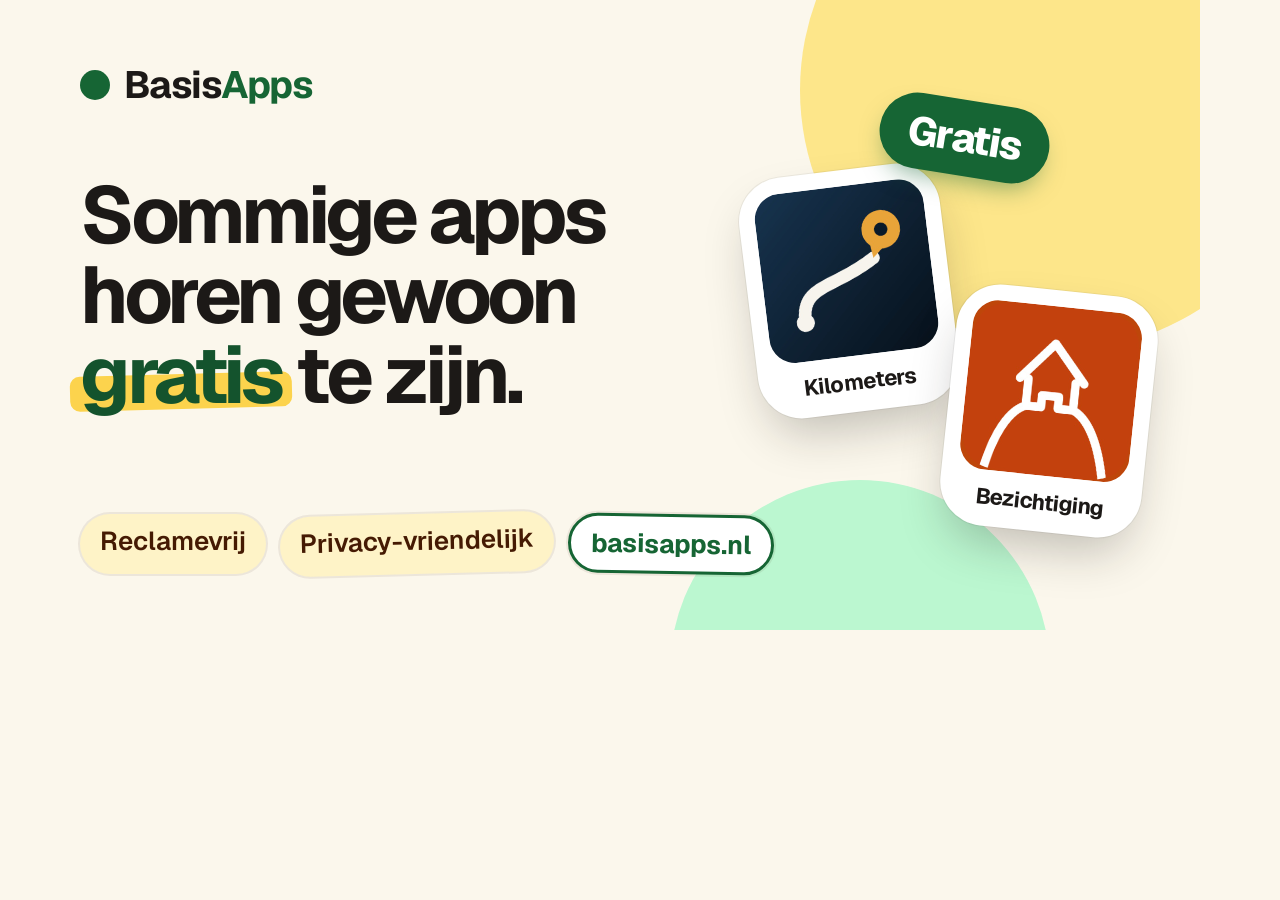
<file: tools/og/home.html>
<!doctype html><html lang="nl"><head><meta charset="utf-8"><link rel="stylesheet" href="og.css"><style>h1{font-size:80px;width:610px;top:175px}.card img{width:170px;height:170px;border-radius:26px}.card span{font-size:22px}.c1{right:250px;top:170px}.c2{right:50px;top:290px}.stamp{right:150px;top:100px}.badge{right:auto;left:auto;display:none}.foot .url{background:#fff;border:3px solid #166534;color:#166534;font-weight:700}</style></head><body>
<div class="blob b1"></div><div class="blob b2"></div>
<div class="logo"><i></i><span>Basis<b>Apps</b></span></div>
<h1>Sommige apps horen gewoon <span class="hl">gratis</span> te zijn.</h1>
<div class="card c1"><img src="../../assets/icons/kilometerregistratie.jpg"><span>Kilometers</span></div>
<div class="card c2"><img src="../../assets/icons/bezichtiging.jpg"><span>Bezichtiging</span></div>
<div class="stamp">Gratis</div>
<div class="foot"><span class="chip">Reclamevrij</span><span class="chip">Privacy-vriendelijk</span><span class="chip url">basisapps.nl</span></div>

</body></html>
</file>
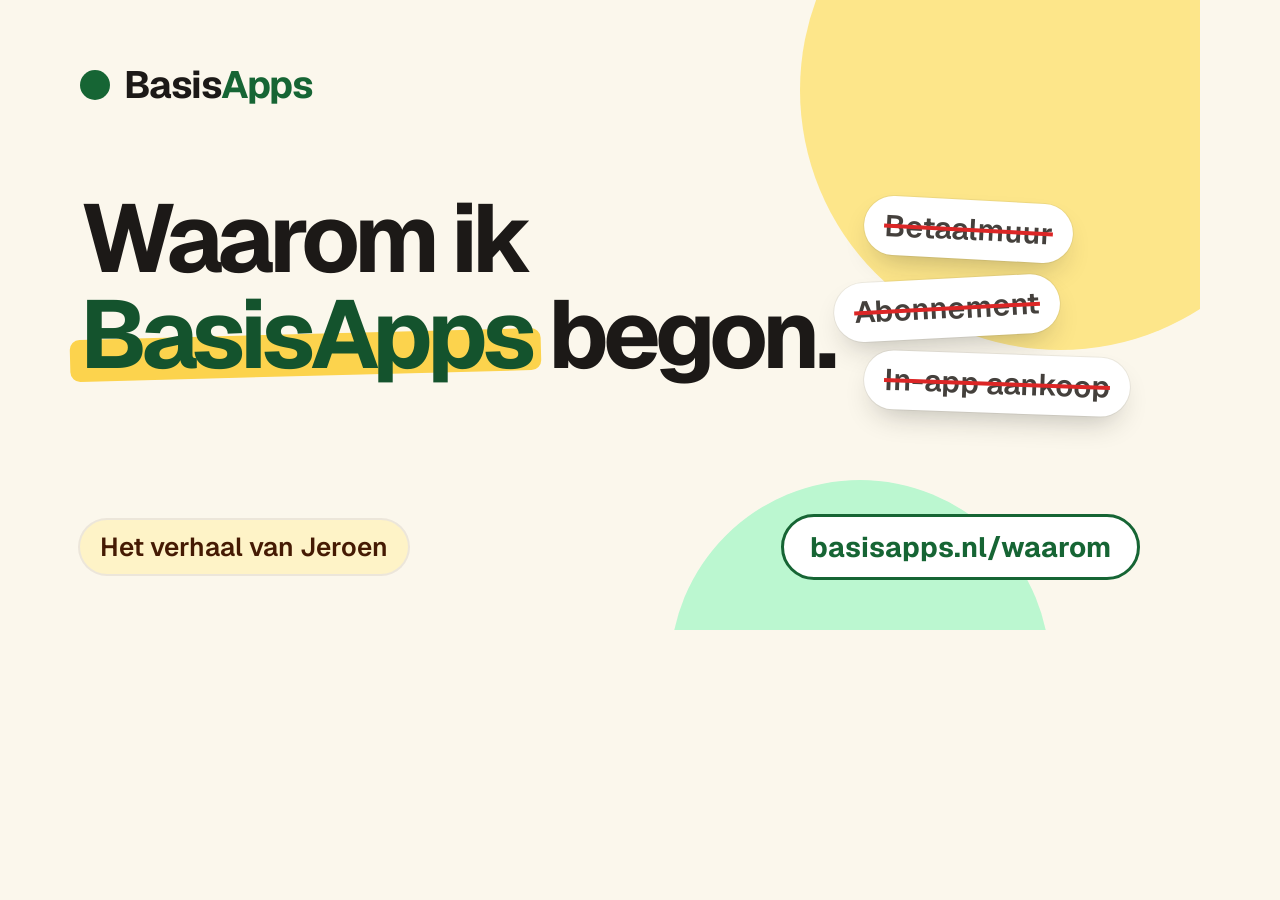
<file: tools/og/waarom.html>
<!doctype html><html lang="nl"><head><meta charset="utf-8"><link rel="stylesheet" href="og.css">
<style>h1{top:190px;width:760px;font-size:96px}.q{position:absolute;left:80px;top:150px;font-size:26px;font-weight:600;color:#78716c}
.nope{position:absolute;right:70px;top:150px;display:flex;flex-direction:column;gap:18px;align-items:flex-start}
.nope .chip{font-size:30px;background:#fff;color:#44403c;text-decoration:line-through;text-decoration-color:#dc2626;text-decoration-thickness:4px;box-shadow:0 14px 30px -12px rgba(28,25,23,.3),0 0 0 1px rgba(28,25,23,.06)}
.nope .chip:nth-child(1){transform:rotate(3deg)}.nope .chip:nth-child(2){transform:rotate(-3deg) translateX(-30px)}.nope .chip:nth-child(3){transform:rotate(2deg)}</style></head><body>
<div class="blob b1"></div><div class="blob b2"></div>
<div class="logo"><i></i><span>Basis<b>Apps</b></span></div>
<h1>Waarom ik <span class="hl">BasisApps</span> begon.</h1>
<div class="nope" style="top:200px"><span class="chip">Betaalmuur</span><span class="chip">Abonnement</span><span class="chip">In-app aankoop</span></div>
<div class="foot"><span class="chip">Het verhaal van Jeroen</span></div>
<div class="badge">basisapps.nl/waarom</div>
</body></html>
</file>
<file: tools/og/og.css>
@font-face{font-family:"Geist";src:url("../../assets/fonts/geist-ext.woff2") format("woff2");font-weight:100 900}
@font-face{font-family:"Geist";src:url("../../assets/fonts/geist.woff2") format("woff2");font-weight:100 900}
*{box-sizing:border-box;margin:0}
html,body{width:1200px;height:630px;overflow:hidden}
body{font-family:"Geist",system-ui,sans-serif;background:#fbf7ec;color:#1c1917;position:relative;-webkit-font-smoothing:antialiased}
.blob{position:absolute;border-radius:50%}
.b1{width:520px;height:520px;right:-120px;top:-170px;background:#fde68a}
.b2{width:380px;height:380px;right:150px;bottom:-230px;background:#bbf7d0}
.logo{position:absolute;left:80px;top:60px;display:flex;align-items:center;gap:14px;font-size:38px;font-weight:700;letter-spacing:-.04em}
.logo i{width:30px;height:30px;border-radius:50%;background:#166534}
.logo b{color:#166534}
h1{position:absolute;left:80px;top:170px;width:700px;font-size:92px;line-height:1;font-weight:700;letter-spacing:-.055em}
.hl{position:relative;display:inline-block;z-index:0;color:#14532d}
.hl:before{content:"";position:absolute;left:-10px;right:-10px;bottom:6px;height:44%;background:#fcd34d;border-radius:10px;transform:rotate(-1.5deg);z-index:-1}
.foot{position:absolute;left:80px;bottom:56px;display:flex;gap:14px}
.chip{padding:10px 20px;border-radius:999px;font-size:26px;font-weight:600;background:#fef3c7;color:#451a03;box-shadow:0 0 0 2px rgba(69,26,3,.08)}
.chip:nth-child(2){transform:rotate(-1.5deg)}.chip:nth-child(3){transform:rotate(1deg)}
.card{position:absolute;background:#fff;border-radius:44px;padding:16px;box-shadow:0 24px 50px -12px rgba(28,25,23,.28),0 0 0 1px rgba(28,25,23,.06)}
.card img{display:block;width:210px;height:210px;border-radius:30px}
.card span{display:block;text-align:center;font-weight:700;font-size:24px;margin-top:12px;letter-spacing:-.02em}
.c1{right:300px;top:130px;transform:rotate(-7deg)}
.c2{right:60px;top:250px;transform:rotate(6deg)}
.stamp{position:absolute;right:190px;top:96px;transform:rotate(9deg);background:#166534;color:#fff;font-weight:800;font-size:40px;letter-spacing:-.03em;padding:12px 28px;border-radius:999px;box-shadow:0 12px 24px -8px rgba(22,101,52,.5);z-index:3}
.badge{position:absolute;right:60px;bottom:50px;padding:12px 26px;border-radius:999px;border:3px solid #166534;color:#166534;font-weight:700;font-size:28px;background:#fff}
</file>
